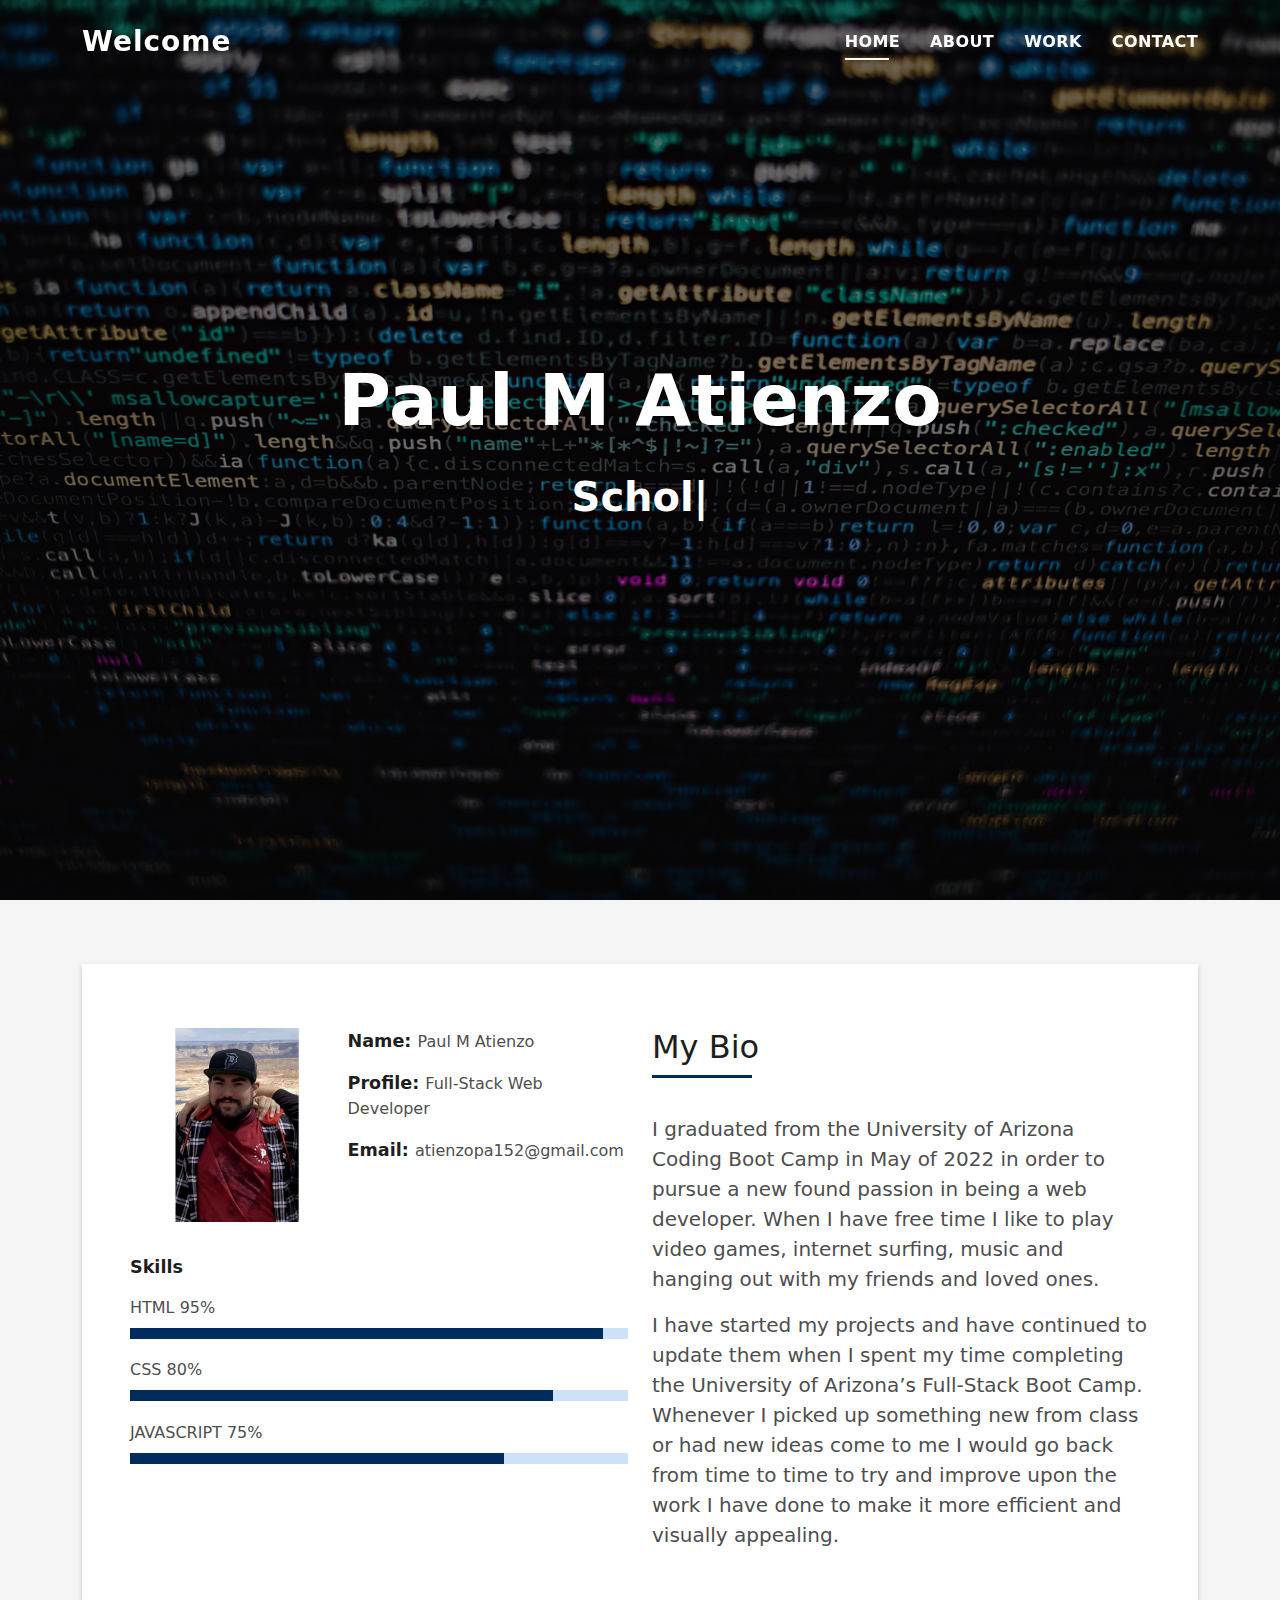
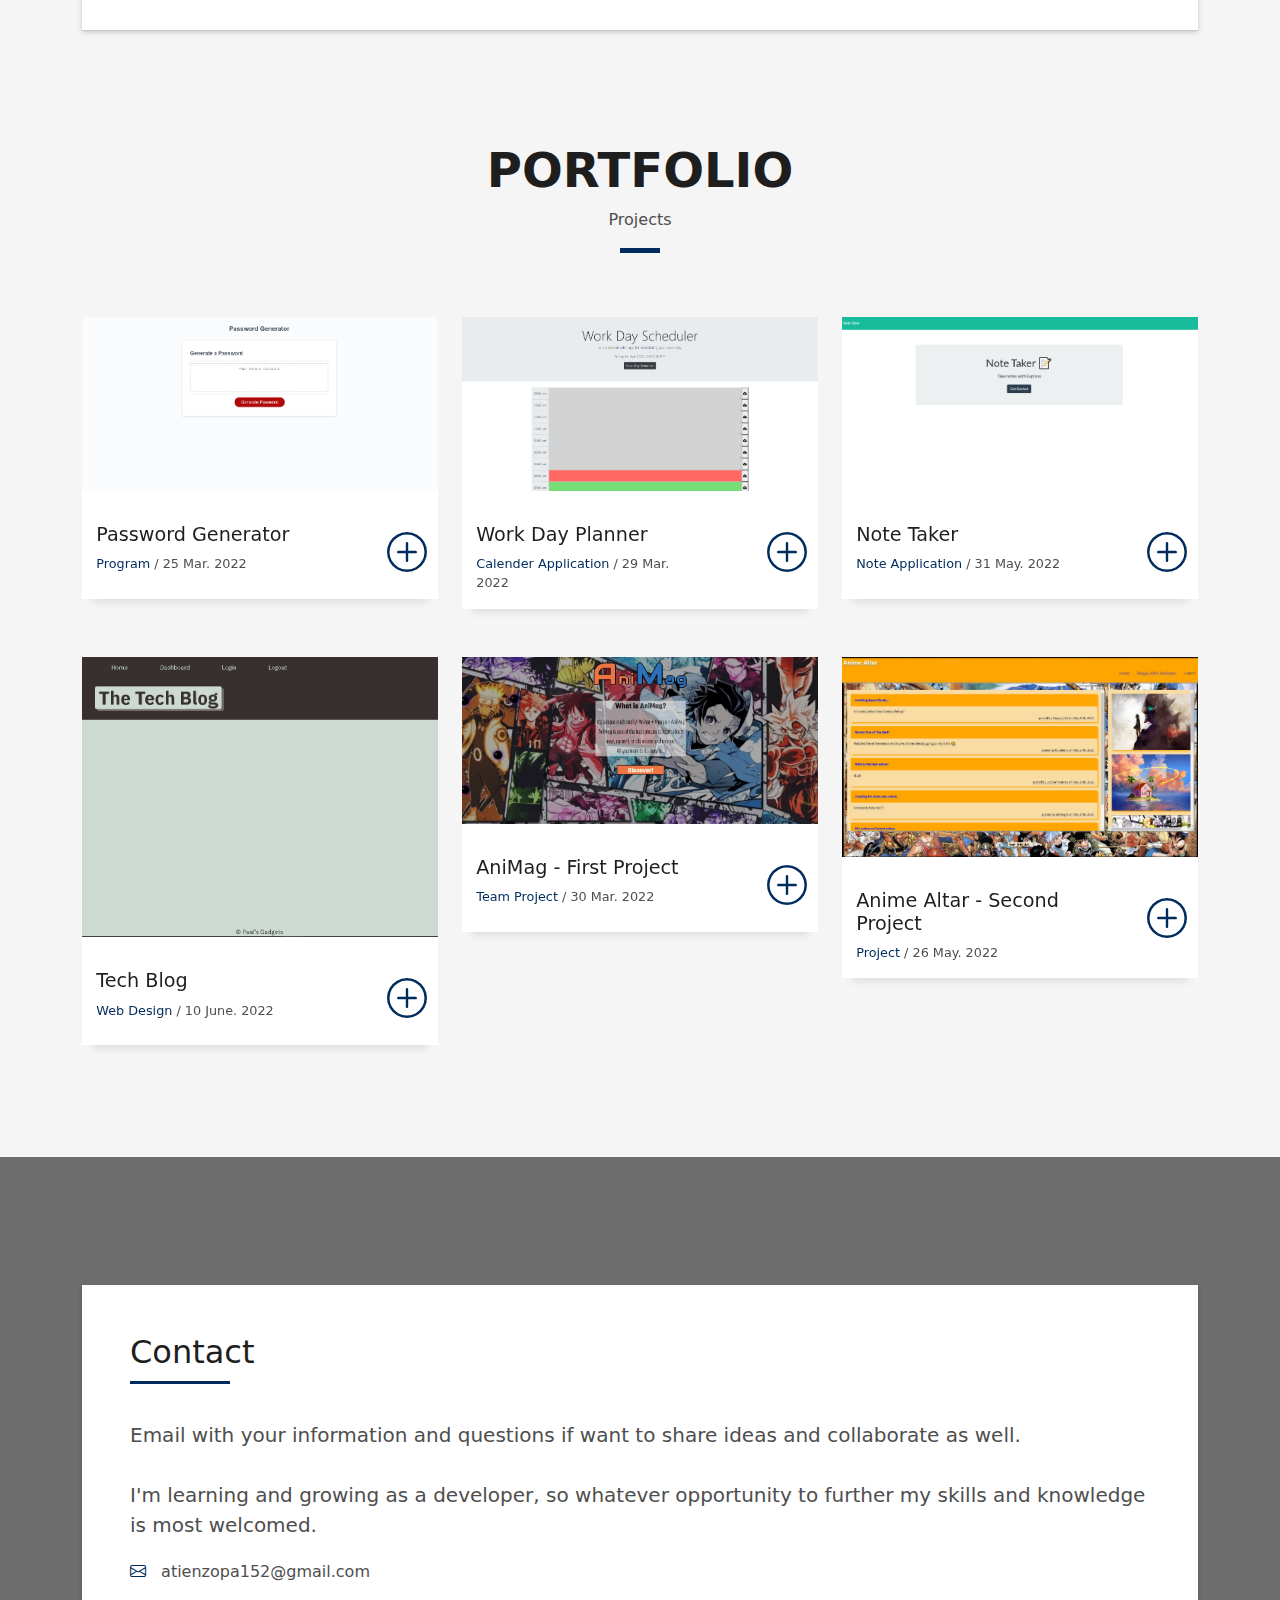
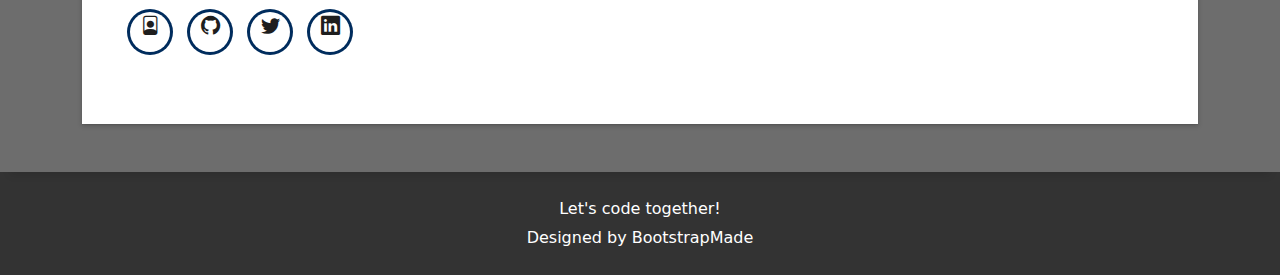
<file: index.html>
<!DOCTYPE html>
<html lang="en">

<head>
  <meta charset="utf-8" />
  <meta content="width=device-width, initial-scale=1.0" name="viewport" />

  <title>Portfolio</title>
  <meta content="" name="description" />
  <meta content="" name="keywords" />

  <link href="assets/img/favicon.png" rel="icon" />
  <link href="assets/img/apple-touch-icon.png" rel="apple-touch-icon" />

  <link href="assets/vendor/bootstrap/css/bootstrap.min.css" rel="stylesheet" />
  <link href="assets/vendor/bootstrap-icons/bootstrap-icons.css" rel="stylesheet" />
  <link href="assets/vendor/glightbox/css/glightbox.min.css" rel="stylesheet" />
  <link href="assets/vendor/swiper/swiper-bundle.min.css" rel="stylesheet" />

  <link href="assets/css/style.css" rel="stylesheet" />

</head>

<body>
  <header id="header" class="fixed-top">
    <div class="container d-flex align-items-center justify-content-between">
      <h1 class="logo"><a href="index.html">Welcome</a></h1>
      <nav id="navbar" class="navbar">
        <ul>
          <li><a class="nav-link scrollto active" href="#coder">Home</a></li>
          <li><a class="nav-link scrollto" href="#about">About</a></li>
          <li><a class="nav-link scrollto" href="#work">Work</a></li>
          <li><a class="nav-link scrollto" href="#contact">Contact</a></li>
        </ul>
        <i class="bi bi-list mobile-nav-toggle"></i>
      </nav>
    </div>
  </header>

  <div id="coder" class="coder route bg-image" style="background-image: url(assets/img/coder.jpg)">
    <div class="overlay-itro"></div>
    <div class="coder-content display-table">
      <div class="table-cell">
        <div class="container">
          <h1 class="coder-title mb-4">Paul M Atienzo</h1>
          <p class="coder-subtitle">
            <span class="typed" data-typed-items="Scholar, Architect, Software Engineer, Google Expert"></span>
          </p>
        </div>
      </div>
    </div>
  </div>

  <main id="main">
    <section id="about" class="about-mf sect-pt4 route">
      <div class="container">
        <div class="row">
          <div class="col-sm-12">
            <div class="box-shadow-full">
              <div class="row">
                <div class="col-md-6">
                  <div class="row">
                    <div class="col-sm-6 col-md-5">
                      <div class="about-img">
                        <img src="assets/img/me.png" class="img-fluid rounded b-shadow-a" alt="" />
                      </div>
                    </div>
                    <div class="col-sm-6 col-md-7">
                      <div class="about-info">
                        <p>
                          <span class="title-s">Name: </span>
                          <span>Paul M Atienzo</span>
                        </p>
                        <p>
                          <span class="title-s">Profile: </span>
                          <span>Full-Stack Web Developer</span>
                        </p>
                        <p>
                          <span class="title-s">Email: </span>
                          <span>atienzopa152@gmail.com</span>
                        </p>
                      </div>
                    </div>
                  </div>
                  <div class="skill-mf">
                    <p class="title-s">Skills</p>
                    <span>HTML</span> <span class="pull-right">95%</span>
                    <div class="progress">
                      <div class="progress-bar" role="progressbar" style="width: 95%" aria-valuenow="95"
                        aria-valuemin="0" aria-valuemax="100"></div>
                    </div>
                    <span>CSS</span> <span class="pull-right">80%</span>
                    <div class="progress">
                      <div class="progress-bar" role="progressbar" style="width: 85%" aria-valuenow="85"
                        aria-valuemin="0" aria-valuemax="100"></div>
                    </div>
                    <span>JAVASCRIPT</span>
                    <span class="pull-right">75%</span>
                    <div class="progress">
                      <div class="progress-bar" role="progressbar" style="width: 75%" aria-valuenow="75"
                        aria-valuemin="0" aria-valuemax="100"></div>
                    </div>
                  </div>
                </div>
                <div class="col-md-6">
                  <div class="about-me pt-4 pt-md-0">
                    <div class="title-box-2">
                      <h5 class="title-left">My Bio</h5>
                    </div>
                    <p class="lead">
                      I graduated from the University of Arizona Coding Boot
                      Camp in May of 2022 in order to pursue a new found
                      passion in being a web developer. When I have free time
                      I like to play video games, internet surfing, music and
                      hanging out with my friends and loved ones.
                    </p>
                    <p class="lead">
                      I have started my projects and have continued to update
                      them when I spent my time completing the University of
                      Arizona’s Full-Stack Boot Camp. Whenever I picked up
                      something new from class or had new ideas come to me I
                      would go back from time to time to try and improve upon
                      the work I have done to make it more efficient and
                      visually appealing.
                    </p>
                  </div>
                </div>
              </div>
            </div>
          </div>
        </div>
      </div>
    </section>

    <section id="work" class="portfolio-mf sect-pt4 route">
      <div class="container">
        <div class="row">
          <div class="col-sm-12">
            <div class="title-box text-center">
              <h3 class="title-a">Portfolio</h3>
              <p class="subtitle-a">Projects</p>
              <div class="line-mf"></div>
            </div>
          </div>
        </div>
        <div class="row">
          <div class="col-md-4">
            <div class="work-box">
              <a href="assets/img/RandomPasswordGen.png" data-gallery="portfolioGallery" class="portfolio-lightbox">
                <div class="work-img">
                  <img src="assets/img/RandomPasswordGen.png" alt="RandomPasswordGen" class="img-fluid" />
                </div>
              </a>
              <div class="work-content">
                <div class="row">
                  <div class="col-sm-8">
                    <h2 class="w-title">Password Generator</h2>
                    <div class="w-more">
                      <span class="w-ctegory">Program</span> /
                      <span class="w-date">25 Mar. 2022</span>
                    </div>
                  </div>
                  <div class="col-sm-4">
                    <div class="w-like">
                      <a href="https://github.com/PAULA152/Password_Generator">
                        <span class="bi bi-plus-circle"></span></a>
                    </div>
                  </div>
                </div>
              </div>
            </div>
          </div>
          <div class="col-md-4">
            <div class="work-box">
              <a href="assets/img/WorkDayScheduler.png" data-gallery="portfolioGallery" class="portfolio-lightbox">
                <div class="work-img">
                  <img src="assets/img/WorkDayScheduler.png" alt="WorkDayScheduler" class="img-fluid" />
                </div>
              </a>
              <div class="work-content">
                <div class="row">
                  <div class="col-sm-8">
                    <h2 class="w-title">Work Day Planner</h2>
                    <div class="w-more">
                      <span class="w-ctegory">Calender Application</span> /
                      <span class="w-date">29 Mar. 2022</span>
                    </div>
                  </div>
                  <div class="col-sm-4">
                    <div class="w-like">
                      <a href="https://github.com/PAULA152/Typical_Work_Day_Planner">
                        <span class="bi bi-plus-circle"></span></a>
                    </div>
                  </div>
                </div>
              </div>
            </div>
          </div>
          <div class="col-md-4">
            <div class="work-box">
              <a href="assets/img/notetaker.png" data-gallery="portfolioGallery" class="portfolio-lightbox">
                <div class="work-img">
                  <img src="assets/img/notetaker.png" alt="NoteTakerApp" class="img-fluid" />
                </div>
              </a>
              <div class="work-content">
                <div class="row">
                  <div class="col-sm-8">
                    <h2 class="w-title">Note Taker</h2>
                    <div class="w-more">
                      <span class="w-ctegory">Note Application</span> /
                      <span class="w-date">31 May. 2022</span>
                    </div>
                  </div>
                  <div class="col-sm-4">
                    <div class="w-like">
                      <a href="https://github.com/PAULA152/Note_Taker_App">
                        <span class="bi bi-plus-circle"></span></a>
                    </div>
                  </div>
                </div>
              </div>
            </div>
          </div>
          <div class="col-md-4">
            <div class="work-box">
              <a href="assets/img/techblog.PNG" data-gallery="portfolioGallery" class="portfolio-lightbox">
                <div class="work-img">
                  <img src="assets/img/techblog.PNG" alt="TechBlog" class="img-fluid" />
                </div>
              </a>
              <div class="work-content">
                <div class="row">
                  <div class="col-sm-8">
                    <h2 class="w-title">Tech Blog</h2>
                    <div class="w-more">
                      <span class="w-ctegory">Web Design</span> /
                      <span class="w-date">10 June. 2022</span>
                    </div>
                  </div>
                  <div class="col-sm-4">
                    <div class="w-like">
                      <a href="https://tech-blog-20.herokuapp.com/">
                        <span class="bi bi-plus-circle"></span></a>
                    </div>
                  </div>
                </div>
              </div>
            </div>
          </div>
          <div class="col-md-4">
            <div class="work-box">
              <a href="assets/img/AniMag.jpg" data-gallery="portfolioGallery" class="portfolio-lightbox">
                <div class="work-img">
                  <img src="assets/img/AniMag.jpg" alt="AniMag" class="img-fluid" />
                </div>
              </a>
              <div class="work-content">
                <div class="row">
                  <div class="col-sm-8">
                    <h2 class="w-title">AniMag - First Project</h2>
                    <div class="w-more">
                      <span class="w-ctegory">Team Project</span> /
                      <span class="w-date">30 Mar. 2022</span>
                    </div>
                  </div>
                  <div class="col-sm-4">
                    <div class="w-like">
                      <a href="https://supbake.github.io/group_project_one/">
                        <span class="bi bi-plus-circle"></span></a>
                    </div>
                  </div>
                </div>
              </div>
            </div>
          </div>
          <div class="col-md-4">
            <div class="work-box">
              <a href="assets/img/anime_altar.png" data-gallery="portfolioGallery" class="portfolio-lightbox">
                <div class="work-img">
                  <img src="assets/img/anime_altar.png" alt="Anime Altar" class="img-fluid" />
                </div>
              </a>
              <div class="work-content">
                <div class="row">
                  <div class="col-sm-8">
                    <h2 class="w-title">Anime Altar - Second Project</h2>
                    <div class="w-more">
                      <span class="w-ctegory">Project</span> /
                      <span class="w-date">26 May. 2022</span>
                    </div>
                  </div>
                  <div class="col-sm-4">
                    <div class="w-like">
                      <a href="https://animealtar.herokuapp.com/">
                        <span class="bi bi-plus-circle"></span></a>
                    </div>
                  </div>
                </div>
              </div>
            </div>
          </div>
        </div>
      </div>
    </section>

    <section id="contact" class="paralax-mf footer-paralax bg-image sect-mt4 route"
      style="background-image: url(assets/img/space-.jpg)">
      <div class="overlay-mf"></div>
      <div class="container">
        <div class="row">
          <div class="col-sm-12">
            <div class="contact-mf">
              <div id="contact" class="box-shadow-full">
                <div class="row">
                  <div class="col-md-12">
                    <div class="title-box-2 pt-4 pt-md-0">
                      <h5 class="title-left">Contact</h5>
                    </div>
                    <div class="more-info">
                      <p class="lead">
                        Email with your information and questions if want to
                        share ideas and collaborate as well.
                        <br /><br />
                        I'm learning and growing as a developer, so whatever
                        opportunity to further my skills and knowledge is most
                        welcomed.
                      </p>
                      <ul class="list-ico">
                        <li>
                          <span class="bi bi-envelope"></span>
                          atienzopa152@gmail.com
                        </li>
                      </ul>
                    </div>
                    <div class="socials">
                      <ul>
                        <li>
                          <a
                            href="https://docs.google.com/document/d/e/2PACX-1vTEQIji_nAytlCsnKOYutXaGyGIQeDhvUE8_wzIxPm4VI-DXCMGIIwlJfC_0UgG9nV0F2SK5r-B8EjM/pub"><span
                              class="ico-circle"><i class="bi bi-file-person"></i></span></a>
                        </li>
                        <li>
                          <a href="https://github.com/PAULA152"><span class="ico-circle"><i
                                class="bi bi-github"></i></span></a>
                        </li>
                        <li>
                          <a href="https://twitter.com/PAUL152_"><span class="ico-circle"><i
                                class="bi bi-twitter"></i></span></a>
                        </li>
                        <li>
                          <a href="https://www.linkedin.com/in/paul-atienzo-23a7b9231/"><span class="ico-circle"><i
                                class="bi bi-linkedin"></i></span></a>
                        </li>
                      </ul>
                    </div>
                  </div>
                </div>
              </div>
            </div>
          </div>
        </div>
      </div>
    </section>
  </main>

  <footer>
    <div class="container">
      <div class="row">
        <div class="col-sm-12">
          <div class="copyright-box">
            <p class="copyright">Let's code together!</p>
            <div class="credits">
              Designed by
              <a href="https://bootstrapmade.com/">BootstrapMade</a>
            </div>
          </div>
        </div>
      </div>
    </div>
  </footer>

  <div id="preloader"></div>
  <a href="#" class="back-to-top d-flex align-items-center justify-content-center"><i
      class="bi bi-arrow-up-short"></i></a>

  <script src="assets/vendor/purecounter/purecounter.js"></script>
  <script src="assets/vendor/bootstrap/js/bootstrap.bundle.min.js"></script>
  <script src="assets/vendor/glightbox/js/glightbox.min.js"></script>
  <script src="assets/vendor/swiper/swiper-bundle.min.js"></script>
  <script src="assets/vendor/typed.js/typed.min.js"></script>
  <script src="assets/vendor/php-email-form/validate.js"></script>

  <script src="assets/js/main.js"></script>
</body>

</html>
</file>
<file: assets/css/style.css>
body {
    background-color: #f5f5f5;
    color: #4e4e4e;
}

h1,
h2,
h3,
h4,
h5,
h6 {
    color: #1e1e1e;
}

a {
    color: #1e1e1e;
    text-decoration: none;
    transition: all 0.5s ease-in-out;
}

a:hover {
    color: #002c5d;
    text-decoration: none;
    transition: all 0.5s ease-in-out;
}

.p-r {
    position: relative;
}

.color-a {
    text-decoration: none;
    color: #002c5d;
}

.color-d {
    color: #f5f5f5;
}

.color-text-a {
    text-decoration: none;
    color: #4e4e4e;
}

.box-shadow,
.card-blog,
.work-box,
.service-box,
.paralax-mf {
    box-shadow: 0 13px 8px -10px rgba(0, 0, 0, 0.1);
}

.box-shadow-a,
.button:hover {
    text-decoration: none;
    box-shadow: 0 0 0 4px #cde1f8;
}

.display-5 {
    font-size: 2.5rem;
    font-weight: 300;
    line-height: 1.1;
}

.display-6 {
    font-size: 2rem;
    font-weight: 300;
    line-height: 1.1;
}

.avatar {
    width: 32px;
    height: 32px;
    margin-right: 4px;
    overflow: hidden;
}

.bg-image {
    background-repeat: no-repeat;
    background-attachment: fixed;
    background-size: cover;
    background-position: center center;
}

@media (max-width: 1024px) {
    .bg-image {
        background-attachment: scroll;
    }
}

.overlay-mf {
    background-color: #333333;
}

.overlay-mf {
    position: absolute;
    top: 0;
    left: 0px;
    padding: 0;
    height: 100%;
    width: 100%;
    opacity: 0.7;
}

.paralax-mf {
    position: relative;
    padding: 8rem 0;
}

.display-table {
    width: 100%;
    height: 100%;
    display: table;
}

.table-cell {
    display: table-cell;
    vertical-align: middle;
}

.sect-4 {
    padding: 4rem 0;
}

.sect-pt4 {
    padding-top: 4rem;
}

.sect-mt4 {
    margin-top: 4rem;
}

.title-s {
    font-weight: 600;
    color: #1e1e1e;
    font-size: 1.1rem;
}

.title-box {
    margin-bottom: 4rem;
}

.title-a {
    text-decoration: none;
    font-size: 3rem;
    font-weight: bold;
    text-transform: uppercase;
}

.subtitle-a {
    text-decoration: none;
    color: #4e4e4e;
}

.line-mf {
    width: 40px;
    height: 5px;
    background-color: #002c5d;
    margin: 0 auto;
}

.title-box-2 {
    margin-bottom: 3rem;
}

.title-left {
    font-size: 2rem;
    position: relative;
}

.title-left:before {
    content: "";
    position: absolute;
    height: 3px;
    background-color: #002c5d;
    width: 100px;
    bottom: -12px;
}

.box-pl2 {
    padding-left: 2rem;
}

.box-shadow-full {
    padding: 3rem 1.25rem;
    position: relative;
    background-color: #fff;
    margin-bottom: 3rem;
    z-index: 2;
    box-shadow: 0 1px 1px 0 rgba(0, 0, 0, 0.06), 0 2px 5px 0 rgba(0, 0, 0, 0.2);
}

@media (min-width: 768px) {
    .box-shadow-full {
        padding: 3rem;
    }
}

.socials {
    padding: 1.5rem 0;
}

.socials ul li {
    display: inline-block;
}

.socials .ico-circle {
    height: 40px;
    width: 40px;
    font-size: 1.2rem;
    border-radius: 50%;
    line-height: 1.6;
    margin: 0 15px 0 0;
    box-shadow: 0 0 0 3px #002c5d;
    transition: all 500ms ease;
}

.socials .ico-circle:hover {
    background-color: #002c5d;
    color: #fff;
    box-shadow: 0 0 0 3px #cde1f8;
    transition: all 500ms ease;
}

.ul-resect,
.widget-tags ul,
.widget-sidebar .list-sidebar,
.box-comments .list-comments,
.blog-wrapper .post-meta ul,
.list-ico,
.socials ul {
    list-style: none;
    padding-left: 0;
    margin-bottom: 0;
}

.list-ico {
    line-height: 2;
}

.list-ico span {
    color: #002c5d;
    margin-right: 10px;
}

.ico-circle {
    height: 100px;
    width: 100px;
    font-size: 2rem;
    border-radius: 50%;
    line-height: 1.55;
    margin: 0 auto;
    text-align: center;
    box-shadow: 0 0 0 10px #002c5d;
    display: block;
}

.owl-theme .owl-dots {
    text-align: center;
    margin-top: 18px;
}

.owl-theme .owl-dots .owl-dot {
    display: inline-block;
}

.owl-theme .owl-dots .owl-dot span {
    width: 18px;
    height: 7px;
    margin: 5px 5px;
    background: #cde1f8;
    border: 0px solid #cde1f8;
    display: block;
    transition: all 0.6s ease-in-out;
    cursor: pointer;
}

.owl-theme .owl-dots .owl-dot:hover span {
    background-color: #cde1f8;
}

.owl-theme .owl-dots .owl-dot.active span {
    background-color: #1b1b1b;
    width: 25px;
}

.scrolltop-mf {
    position: relative;
    display: none;
}

.scrolltop-mf span {
    z-index: 999;
    position: fixed;
    width: 42px;
    height: 42px;
    background-color: #002c5d;
    opacity: 0.7;
    font-size: 1.6rem;
    line-height: 1.5;
    text-align: center;
    color: #fff;
    top: auto;
    left: auto;
    right: 30px;
    bottom: 50px;
    cursor: pointer;
    border-radius: 50%;
}

.back-to-top {
    position: fixed;
    visibility: hidden;
    opacity: 0;
    right: 15px;
    bottom: 15px;
    z-index: 996;
    background: #002c5d;
    width: 40px;
    height: 40px;
    border-radius: 50px;
    transition: all 0.4s;
}

.back-to-top i {
    font-size: 28px;
    color: #fff;
    line-height: 0;
}

.back-to-top:hover {
    background: #002b5d;
    color: #fff;
}

.back-to-top.active {
    visibility: visible;
    opacity: 1;
}

#preloader {
    position: fixed;
    top: 0;
    left: 0;
    right: 0;
    bottom: 0;
    z-index: 9999;
    overflow: hidden;
    background: #fff;
}

#preloader:before {
    content: "";
    position: fixed;
    top: calc(50% - 30px);
    left: calc(50% - 30px);
    border: 6px solid #f2f2f2;
    border-top: 6px solid #002c5d;
    border-radius: 50%;
    width: 60px;
    height: 60px;
    -webkit-animation: animate-preloader 1s linear infinite;
    animation: animate-preloader 1s linear infinite;
}

@-webkit-keyframes animate-preloader {
    0% {
        transform: rotate(0deg);
    }

    100% {
        transform: rotate(360deg);
    }
}

@keyframes animate-preloader {
    0% {
        transform: rotate(0deg);
    }

    100% {
        transform: rotate(360deg);
    }
}

.button {
    display: inline-block;
    padding: 0.3rem 0.6rem;
    text-align: center;
    vertical-align: middle;
    -webkit-user-select: none;
    -moz-user-select: none;
    user-select: none;
    font-size: 1rem;
    border-radius: 0.3rem;
    border: 1px solid transparent;
    transition: all 500ms ease;
    cursor: pointer;
}

.button:focus {
    outline: 0;
}

.button:hover {
    background-color: #0062d3;
    color: #fff;
    transition: all 500ms ease;
}

.button-a {
    text-decoration: none;
    background-color: #002c5d;
    color: #fff;
    border-color: #cde1f8;
}

.button-big {
    padding: 0.9rem 2.3rem;
    font-size: 1.2rem;
}

.button-rouded {
    border-radius: 5rem;
}

.btn-lg {
    padding: 0.5rem 1rem;
    font-size: 1.25rem;
    line-height: 1.5;
    border-radius: 0.3rem;
}

#header {
    transition: all 0.5s;
    z-index: 997;
    padding: 20px 0;
}

#header .logo {
    font-size: 28px;
    margin: 0;
    padding: 0;
    font-weight: 600;
    letter-spacing: 1px;
}

#header .logo a {
    color: #fff;
}

#header .logo img {
    max-height: 40px;
}

#header.header-scrolled {
    background: rgba(0, 0, 0, 0.9);
    padding: 12px 0;
}

.navbar {
    padding: 0;
}

.navbar ul {
    margin: 0;
    padding: 0;
    display: flex;
    list-style: none;
    align-items: center;
}

.navbar li {
    position: relative;
}

.navbar>ul>li {
    white-space: nowrap;
    padding: 10px 0 10px 30px;
}

.navbar a,
.navbar a:focus {
    display: flex;
    align-items: center;
    justify-content: space-between;
    color: #fff;
    font-size: 16px;
    font-weight: 600;
    padding: 0;
    white-space: nowrap;
    transition: 0.3s;
    letter-spacing: 0.4px;
    position: relative;
    text-transform: uppercase;
}

.navbar a i,
.navbar a:focus i {
    font-size: 12px;
    line-height: 0;
    margin-left: 5px;
}

.navbar>ul>li>a:before {
    content: "";
    position: absolute;
    width: 100%;
    height: 2px;
    bottom: -6px;
    left: 0;
    width: 0;
    background-color: #fff;
    visibility: hidden;
    transition: all 0.3s ease-in-out 0s;
}

.navbar a:hover:before,
.navbar li:hover>a:before,
.navbar .active:before {
    visibility: visible;
    width: 80%;
}

.navbar a:hover,
.navbar .active,
.navbar .active:focus,
.navbar li:hover>a {
    color: #fff;
}

.navbar .dropdown ul {
    display: block;
    position: absolute;
    left: 30px;
    top: calc(100% + 30px);
    margin: 0;
    padding: 10px 0;
    z-index: 99;
    opacity: 0;
    visibility: hidden;
    background: #fff;
    box-shadow: 0px 0px 30px rgba(127, 137, 161, 0.25);
    transition: 0.3s;
}

.navbar .dropdown ul li {
    min-width: 200px;
}

.navbar .dropdown ul a {
    padding: 10px 20px;
    font-size: 14px;
    text-transform: none;
    color: #4e4e4e;
}

.navbar .dropdown ul a i {
    font-size: 12px;
}

.navbar .dropdown ul a:hover,
.navbar .dropdown ul .active:hover,
.navbar .dropdown ul li:hover>a {
    color: #002c5d;
}

.navbar .dropdown:hover>ul {
    opacity: 1;
    top: 100%;
    visibility: visible;
}

.navbar .dropdown .dropdown ul {
    top: 0;
    left: calc(100% - 30px);
    visibility: hidden;
}

.navbar .dropdown .dropdown:hover>ul {
    opacity: 1;
    top: 0;
    left: 100%;
    visibility: visible;
}

@media (max-width: 1366px) {
    .navbar .dropdown .dropdown ul {
        left: -90%;
    }

    .navbar .dropdown .dropdown:hover>ul {
        left: -100%;
    }
}

/**
  * Mobile Navigation 
  */
.mobile-nav-toggle {
    color: #fff;
    font-size: 28px;
    cursor: pointer;
    display: none;
    line-height: 0;
    transition: 0.5s;
}

@media (max-width: 991px) {
    .mobile-nav-toggle {
        display: block;
    }

    .navbar ul {
        display: none;
    }
}

.navbar-mobile {
    position: fixed;
    overflow: hidden;
    top: 0;
    right: 0;
    left: 0;
    bottom: 0;
    background: rgba(78, 78, 78, 0.9);
    transition: 0.3s;
    z-index: 999;
}

.navbar-mobile .mobile-nav-toggle {
    position: absolute;
    top: 15px;
    right: 15px;
}

.navbar-mobile ul {
    display: block;
    position: absolute;
    top: 55px;
    right: 15px;
    bottom: 15px;
    left: 15px;
    padding: 10px 0;
    background-color: #fff;
    overflow-y: auto;
    transition: 0.3s;
}

.navbar-mobile>ul>li {
    padding: 0;
}

.navbar-mobile a:hover:before,
.navbar-mobile li:hover>a:before,
.navbar-mobile .active:before {
    visibility: hidden;
}

.navbar-mobile a,
.navbar-mobile a:focus {
    padding: 10px 20px;
    font-size: 15px;
    color: #4e4e4e;
}

.navbar-mobile a:hover,
.navbar-mobile .active,
.navbar-mobile li:hover>a {
    color: #002c5d;
}

.navbar-mobile .getstarted,
.navbar-mobile .getstarted:focus {
    margin: 15px;
}

.navbar-mobile .dropdown ul {
    position: static;
    display: none;
    margin: 10px 20px;
    padding: 10px 0;
    z-index: 99;
    opacity: 1;
    visibility: visible;
    background: #fff;
    box-shadow: 0px 0px 30px rgba(127, 137, 161, 0.25);
}

.navbar-mobile .dropdown ul li {
    min-width: 200px;
}

.navbar-mobile .dropdown ul a {
    padding: 10px 20px;
}

.navbar-mobile .dropdown ul a i {
    font-size: 12px;
}

.navbar-mobile .dropdown ul a:hover,
.navbar-mobile .dropdown ul .active:hover,
.navbar-mobile .dropdown ul li:hover>a {
    color: #002c5d;
}

.navbar-mobile .dropdown>.dropdown-active {
    display: block;
}

.coder {
    height: 100vh;
    position: relative;
    color: #fff;
}

.coder .coder-content {
    text-align: center;
    position: absolute;
}

.coder .overlay-itro {
    background-color: rgba(0, 0, 0, 0.6);
    position: absolute;
    top: 0;
    left: 0px;
    padding: 0;
    height: 100%;
    width: 100%;
    opacity: 0.9;
}

.coder .coder-title {
    color: #fff;
    font-weight: 600;
    font-size: 3rem;
}

@media (min-width: 768px) {
    .coder .coder-title {
        font-size: 4.5rem;
    }
}

.coder .coder-subtitle {
    font-size: 1.5rem;
    font-weight: 600;
}

@media (min-width: 768px) {
    .coder .coder-subtitle {
        font-size: 2.5rem;
    }
}

.coder .text-slider-items {
    display: none;
}

.coder-single {
    height: 350px;
}

.coder-single .coder-content {
    margin-top: 30px;
}

.coder-single .coder-title {
    text-transform: uppercase;
    font-size: 3rem;
}

@media (min-width: 768px) {
    .coder-single .coder-title {
        font-size: 3.5rem;
    }
}

.coder-single .breadcrumb {
    background-color: transparent;
    color: #002c5d;
}

.coder-single .breadcrumb .breadcrumb-item:before {
    color: #cde1f8;
}

.coder-single .breadcrumb .breadcrumb-item.active {
    color: #cde1f8;
}

.coder-single .breadcrumb a {
    color: #fff;
}

.about-mf .box-shadow-full {
    padding-top: 4rem;
    padding-bottom: 4rem;
}

.about-mf .about-img {
    margin-bottom: 2rem;
}

.about-mf .about-img img {
    margin-left: 10px;
}

@media (min-width: 767px) {
    .about-mf .box-pl2 {
        margin-top: 3rem;
        padding-left: 0rem;
    }
}

.skill-mf span {
    color: #4e4e4e;
}

.skill-mf .progress {
    background-color: #cde1f8;
    margin: 0.5rem 0 1.2rem 0;
    border-radius: 0;
    height: 0.7rem;
}

.skill-mf .progress .progress-bar {
    height: 0.7rem;
    background-color: #002c5d;
}

.work-box {
    margin-bottom: 3rem;
    -webkit-backface-visibility: hidden;
    backface-visibility: hidden;
    background-color: #fff;
}

.work-box:hover img {
    transform: scale(1.3);
}

.work-img {
    display: block;
    overflow: hidden;
}

.work-img img {
    transition: all 1s;
}

.work-content {
    padding: 2rem 3% 1rem 4%;
}

.work-content .w-more {
    color: #4e4e4e;
    font-size: 0.8rem;
}

.work-content .w-more .w-ctegory {
    color: #002c5d;
}

.work-content .w-like {
    font-size: 2.5rem;
    color: #002c5d;
    float: right;
}

.work-content .w-like a {
    color: #002c5d;
}

.work-content .w-like .num-like {
    font-size: 0.7rem;
}

.w-title {
    font-size: 1.2rem;
}

.portfolio-details {
    padding-top: 40px;
}

.portfolio-details .portfolio-details-slider img {
    width: 100%;
}

.portfolio-details .portfolio-details-slider .swiper-pagination {
    margin-top: 20px;
    position: relative;
}

.portfolio-details .portfolio-details-slider .swiper-pagination .swiper-pagination-bullet {
    width: 12px;
    height: 12px;
    background-color: #fff;
    opacity: 1;
    border: 1px solid #002c5d;
}

.portfolio-details .portfolio-details-slider .swiper-pagination .swiper-pagination-bullet-active {
    background-color: #002c5d;
}

.portfolio-details .portfolio-info {
    padding: 30px;
    box-shadow: 0px 0 30px rgba(78, 78, 78, 0.08);
}

.portfolio-details .portfolio-info h3 {
    font-size: 22px;
    font-weight: 700;
    margin-bottom: 20px;
    padding-bottom: 20px;
    border-bottom: 1px solid #eee;
}

.portfolio-details .portfolio-info ul {
    list-style: none;
    padding: 0;
    font-size: 15px;
}

.portfolio-details .portfolio-info ul li+li {
    margin-top: 10px;
}

.portfolio-details .portfolio-description {
    padding-top: 30px;
}

.portfolio-details .portfolio-description h2 {
    font-size: 26px;
    font-weight: 700;
    margin-bottom: 20px;
}

.portfolio-details .portfolio-description p {
    padding: 0;
}

.footer-paralax {
    padding: 4rem 0 0 0;
}

.contact-mf {
    margin-top: 4rem;
}

@media (min-width: 767px) {
    .contact-mf .box-pl2 {
        margin-top: 3rem;
        padding-left: 0rem;
    }
}

footer {
    text-align: center;
    color: #fff;
    padding: 25px 0;
    background: #333333;
}

footer .copyright {
    margin-bottom: 0.3rem;
}

footer .credits {
    margin-bottom: 0;
}

footer .credits a {
    color: #fff;
}
</file>
